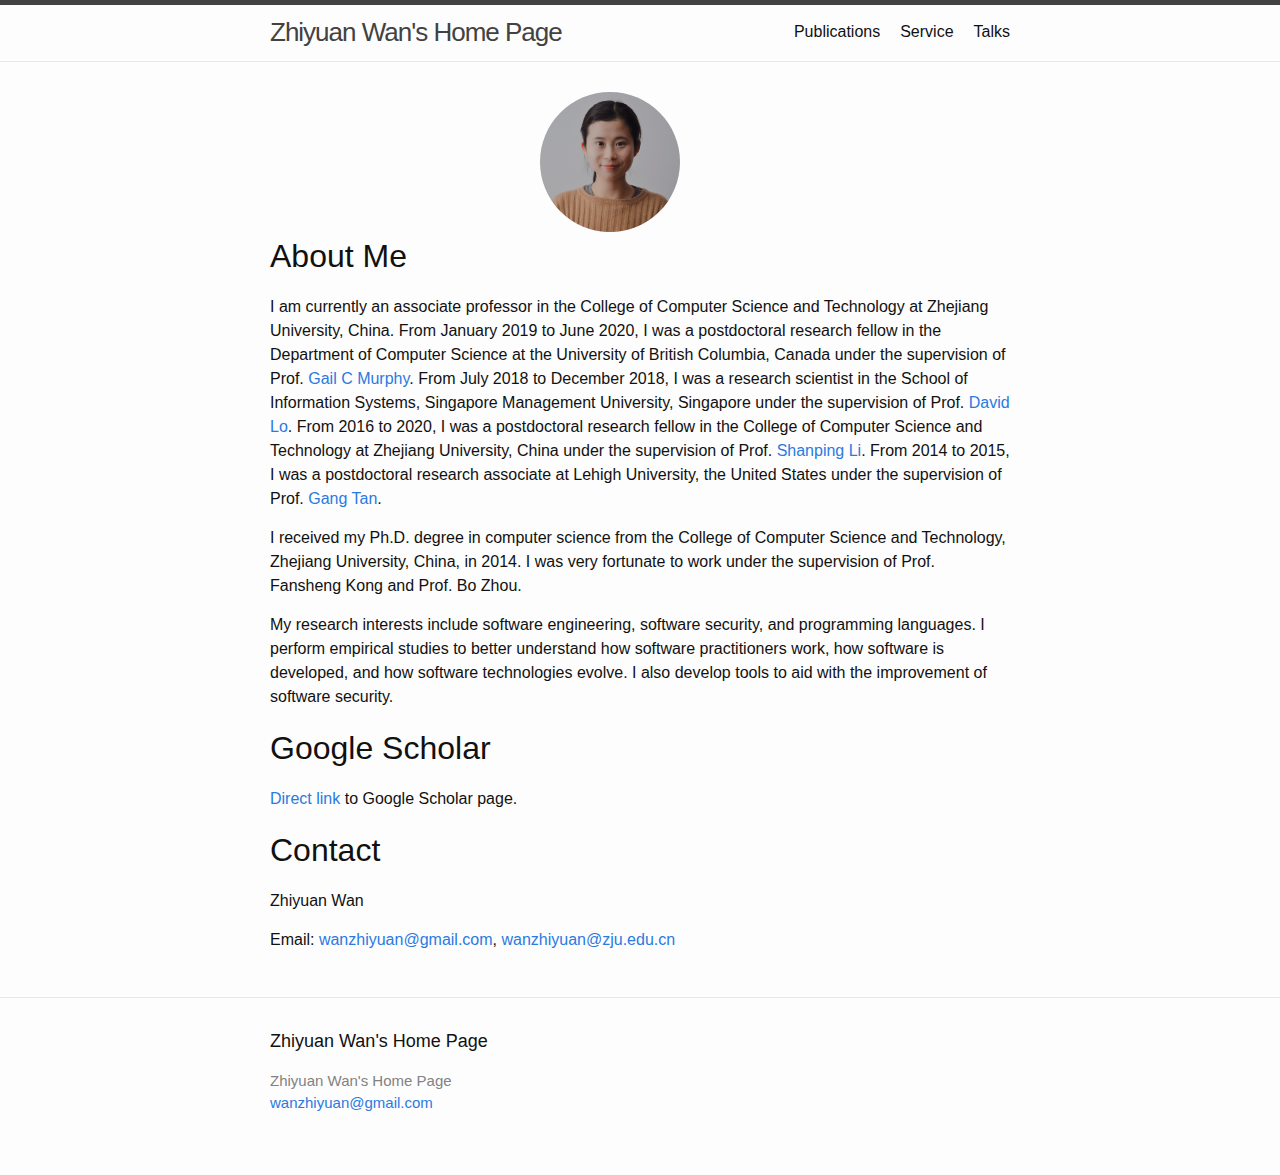
<file: index.html>
<!DOCTYPE html>
<html lang="en"><head>
  <meta charset="utf-8">
  <meta http-equiv="X-UA-Compatible" content="IE=edge">
  <meta name="viewport" content="width=device-width, initial-scale=1"><!-- Begin Jekyll SEO tag v2.6.1 -->
<title>Zhiyuan Wan’s Home Page</title>
<meta name="generator" content="Jekyll v3.8.7" />
<meta property="og:title" content="Zhiyuan Wan’s Home Page" />
<meta property="og:locale" content="en_US" />
<link rel="canonical" href="http://localhost:4000/" />
<meta property="og:url" content="http://localhost:4000/" />
<meta property="og:site_name" content="Zhiyuan Wan’s Home Page" />
<script type="application/ld+json">
{"@type":"WebSite","headline":"Zhiyuan Wan’s Home Page","url":"http://localhost:4000/","name":"Zhiyuan Wan’s Home Page","@context":"https://schema.org"}</script>
<!-- End Jekyll SEO tag -->
<link rel="stylesheet" href="/assets/main.css"><link type="application/atom+xml" rel="alternate" href="http://localhost:4000/feed.xml" title="Zhiyuan Wan's Home Page" /></head>
<body><header class="site-header" role="banner">

  <div class="wrapper"><a class="site-title" rel="author" href="/">Zhiyuan Wan&#39;s Home Page</a><nav class="site-nav">
        <input type="checkbox" id="nav-trigger" class="nav-trigger" />
        <label for="nav-trigger">
          <span class="menu-icon">
            <svg viewBox="0 0 18 15" width="18px" height="15px">
              <path d="M18,1.484c0,0.82-0.665,1.484-1.484,1.484H1.484C0.665,2.969,0,2.304,0,1.484l0,0C0,0.665,0.665,0,1.484,0 h15.032C17.335,0,18,0.665,18,1.484L18,1.484z M18,7.516C18,8.335,17.335,9,16.516,9H1.484C0.665,9,0,8.335,0,7.516l0,0 c0-0.82,0.665-1.484,1.484-1.484h15.032C17.335,6.031,18,6.696,18,7.516L18,7.516z M18,13.516C18,14.335,17.335,15,16.516,15H1.484 C0.665,15,0,14.335,0,13.516l0,0c0-0.82,0.665-1.483,1.484-1.483h15.032C17.335,12.031,18,12.695,18,13.516L18,13.516z"/>
            </svg>
          </span>
        </label>

        <div class="trigger"><a class="page-link" href="/publications/">Publications</a><a class="page-link" href="/service/">Service</a><a class="page-link" href="/talks/">Talks</a></div>
      </nav></div>
</header>
<main class="page-content" aria-label="Content">
      <div class="wrapper">
        <!-- Global site tag (gtag.js) - Google Analytics -->
<script async src="https://www.googletagmanager.com/gtag/js?id=UA-50431279-3"></script>
<script>
  window.dataLayer = window.dataLayer || [];
  function gtag(){dataLayer.push(arguments);}
  gtag('js', new Date());

  gtag('config', 'UA-50431279-3');
</script>

<div class="home"><div class="col-sm-2" style="width: 200px; margin-left: auto; margin-right: auto;">
<img src="assets/images/zhiyuan.jpg" alt="zhiyuan_img" width="100" class="profile" />
</div>
<h1 id="about-me">About Me</h1>
<p>I am currently an associate professor in the College of Computer Science and Technology at Zhejiang University, China. From January 2019 to June 2020, I was a postdoctoral research fellow in the Department of Computer Science at the University of British Columbia, Canada under the supervision of Prof. <a href="https://blogs.ubc.ca/gailcmurphy/">Gail C Murphy</a>.  From July 2018 to December 2018, I was a research scientist in the School of Information Systems, Singapore Management University, Singapore under the supervision of Prof. <a href="http://www.mysmu.edu/faculty/davidlo/">David Lo</a>. From 2016 to 2020, I was a  postdoctoral research fellow in the College of Computer Science and Technology at Zhejiang University, China under the supervision of Prof. <a href="https://person.zju.edu.cn/en/0087125">Shanping Li</a>. From 2014 to 2015, I was a postdoctoral research associate at Lehigh University, the United States under the supervision of Prof. <a href="http://www.cse.psu.edu/~gxt29/">Gang Tan</a>.</p>

<p>I received my Ph.D. degree in computer science from the College of Computer Science and Technology, Zhejiang University, China, in 2014. I was very fortunate to work under the supervision of Prof. Fansheng Kong and Prof. Bo Zhou.</p>

<p>My research interests include software engineering, software security, and programming languages. I perform empirical studies to better understand how software practitioners work, how software is developed, and how software technologies evolve. I also develop tools to aid with the improvement of software security.</p>

<h1 id="google-scholar">Google Scholar</h1>
<p><a href="https://scholar.google.com/citations?user=e-HfEUYAAAAJ&amp;hl=en">Direct link</a> to Google Scholar page.</p>

<h1 id="contact">Contact</h1>
<p>Zhiyuan Wan</p>

<p>Email: <a href="mailto:wanzhiyuan@gmail.com">wanzhiyuan@gmail.com</a>, <a href="mailto:wanzhiyuan@zju.edu.cn">wanzhiyuan@zju.edu.cn</a></p>


</div>

      </div>
    </main><footer class="site-footer h-card">
  <data class="u-url" href="/"></data>

  <div class="wrapper">

    <h2 class="footer-heading">Zhiyuan Wan&#39;s Home Page</h2>

    <div class="footer-col-wrapper">
      <div class="footer-col footer-col-1">
        <ul class="contact-list">
          <li class="p-name">Zhiyuan Wan&#39;s Home Page</li><li><a class="u-email" href="mailto:wanzhiyuan@gmail.com">wanzhiyuan@gmail.com</a></li></ul>
      </div>

      <div class="footer-col footer-col-2"><ul class="social-media-list"></ul>
</div>

      <div class="footer-col footer-col-3">
        <p></p>
      </div>
    </div>

  </div>

</footer>
</body>

</html>
</file>
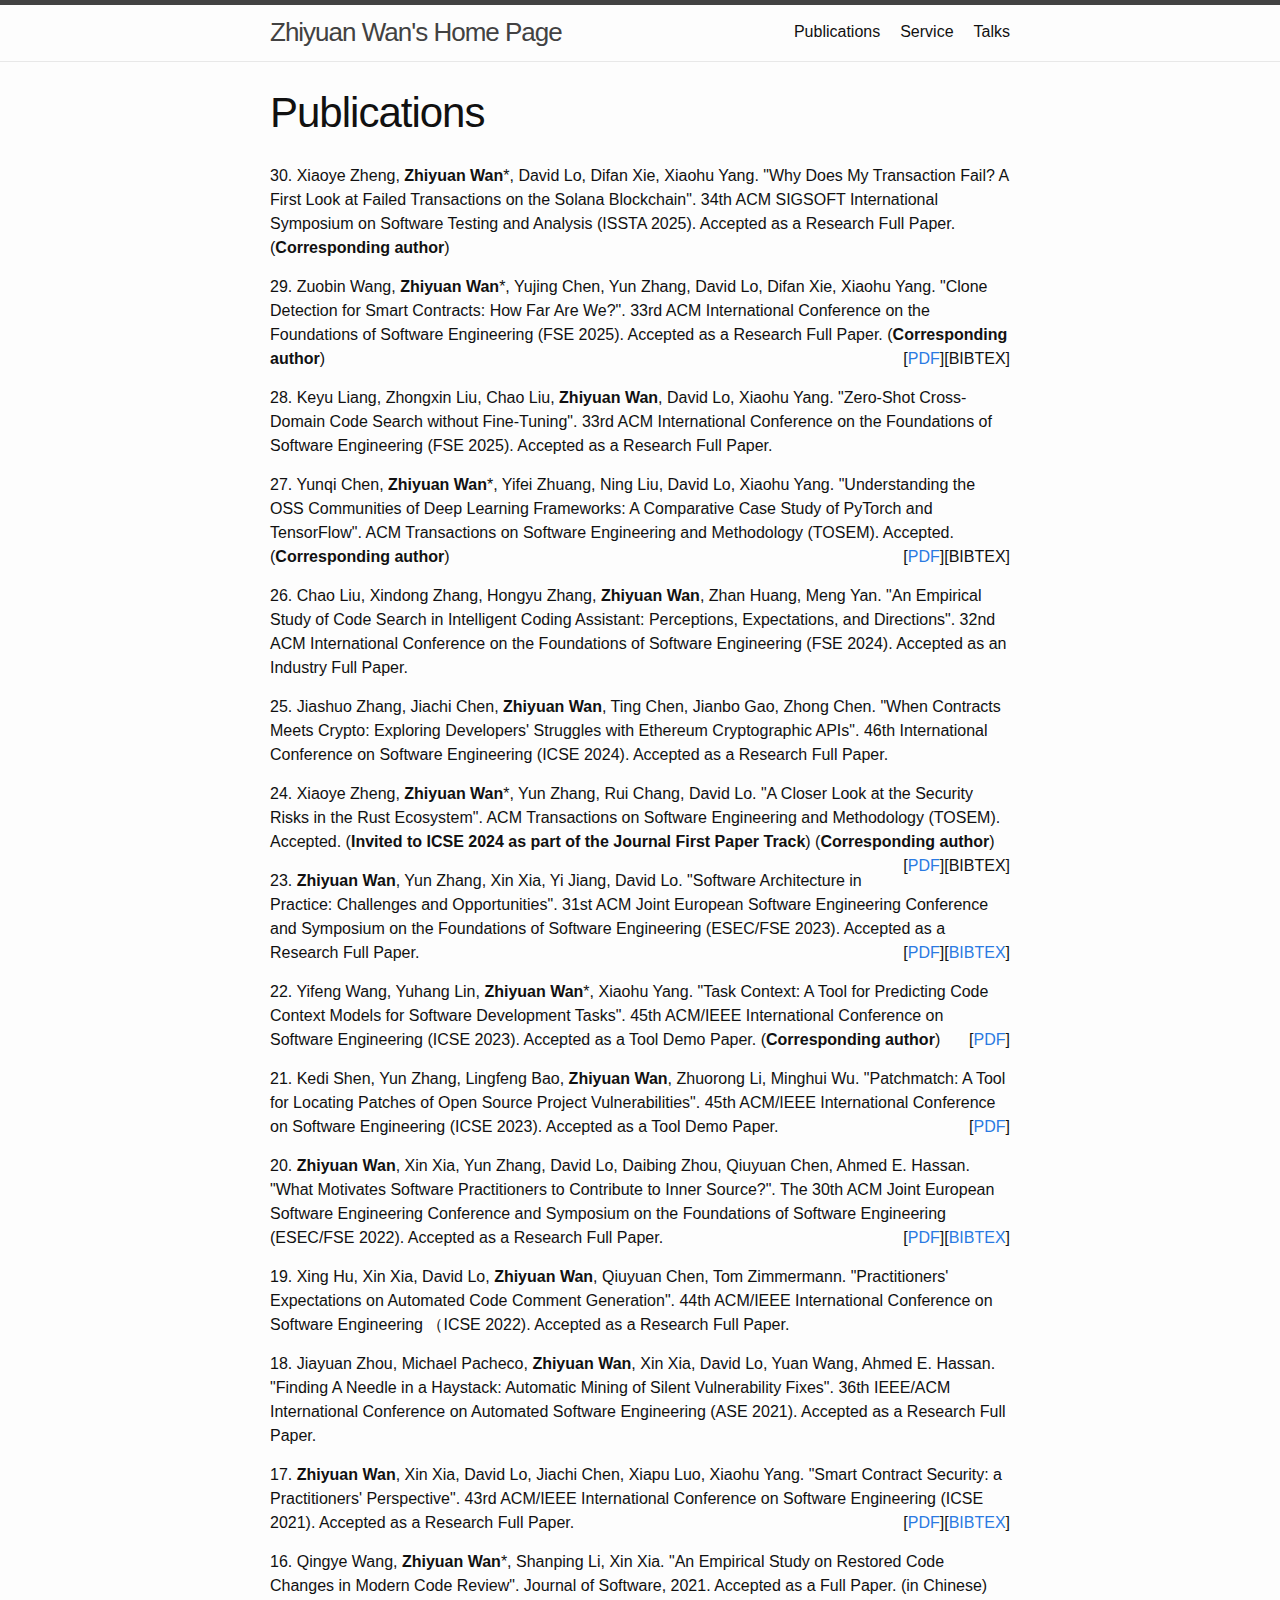
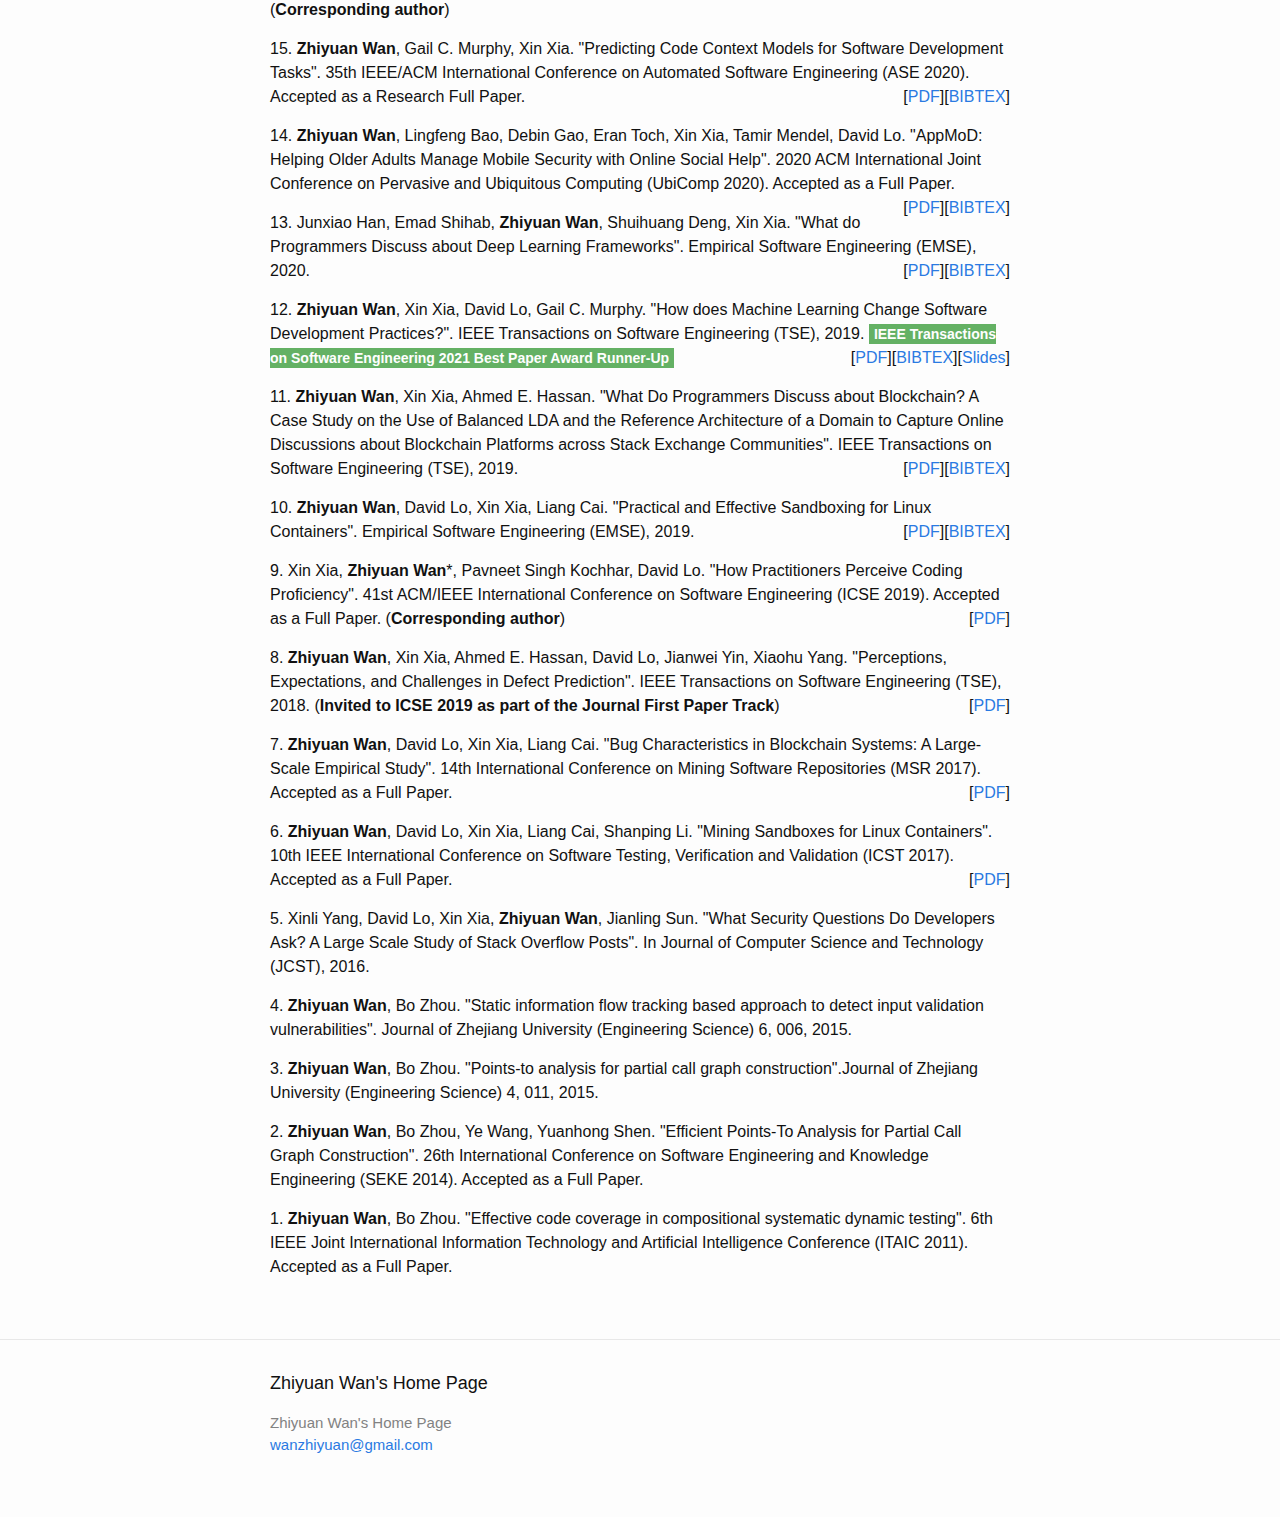
<file: publications/index.html>
<!DOCTYPE html>
<html lang="en"><head>
  <meta charset="utf-8">
  <meta http-equiv="X-UA-Compatible" content="IE=edge">
  <meta name="viewport" content="width=device-width, initial-scale=1"><!-- Begin Jekyll SEO tag v2.6.1 -->
<title>Publications | Zhiyuan Wan’s Home Page</title>
<meta name="generator" content="Jekyll v3.8.7" />
<meta property="og:title" content="Publications" />
<meta property="og:locale" content="en_US" />
<link rel="canonical" href="http://localhost:4000/publications/" />
<meta property="og:url" content="http://localhost:4000/publications/" />
<meta property="og:site_name" content="Zhiyuan Wan’s Home Page" />
<script type="application/ld+json">
{"@type":"WebPage","headline":"Publications","url":"http://localhost:4000/publications/","@context":"https://schema.org"}</script>
<!-- End Jekyll SEO tag -->
<link rel="stylesheet" href="/assets/main.css"><link type="application/atom+xml" rel="alternate" href="http://localhost:4000/feed.xml" title="Zhiyuan Wan's Home Page" /></head>
<body><header class="site-header" role="banner">

  <div class="wrapper"><a class="site-title" rel="author" href="/">Zhiyuan Wan&#39;s Home Page</a><nav class="site-nav">
        <input type="checkbox" id="nav-trigger" class="nav-trigger" />
        <label for="nav-trigger">
          <span class="menu-icon">
            <svg viewBox="0 0 18 15" width="18px" height="15px">
              <path d="M18,1.484c0,0.82-0.665,1.484-1.484,1.484H1.484C0.665,2.969,0,2.304,0,1.484l0,0C0,0.665,0.665,0,1.484,0 h15.032C17.335,0,18,0.665,18,1.484L18,1.484z M18,7.516C18,8.335,17.335,9,16.516,9H1.484C0.665,9,0,8.335,0,7.516l0,0 c0-0.82,0.665-1.484,1.484-1.484h15.032C17.335,6.031,18,6.696,18,7.516L18,7.516z M18,13.516C18,14.335,17.335,15,16.516,15H1.484 C0.665,15,0,14.335,0,13.516l0,0c0-0.82,0.665-1.483,1.484-1.483h15.032C17.335,12.031,18,12.695,18,13.516L18,13.516z"/>
            </svg>
          </span>
        </label>

        <div class="trigger"><a class="page-link" href="/publications/">Publications</a><a class="page-link" href="/service/">Service</a><a class="page-link" href="/talks/">Talks</a></div>
      </nav></div>
</header>
<main class="page-content" aria-label="Content">
      <div class="wrapper">
        <article class="post">

  <header class="post-header">
    <h1 class="post-title">Publications</h1>
  </header>

  <div class="post-content">
    <p>
30. Xiaoye Zheng, <b>Zhiyuan Wan</b>*, David Lo, Difan Xie, Xiaohu Yang. "Why Does My Transaction Fail? A First Look at Failed Transactions on the Solana Blockchain". 34th ACM SIGSOFT International Symposium on Software Testing and Analysis (ISSTA 2025). Accepted as a Research Full Paper. (<b>Corresponding author</b>)
</p>
<p>
29. Zuobin Wang, <b>Zhiyuan Wan</b>*, Yujing Chen, Yun Zhang, David Lo, Difan Xie, Xiaohu Yang. "Clone Detection for Smart Contracts: How Far Are We?". 33rd ACM International Conference on the Foundations of Software Engineering (FSE 2025). Accepted as a Research Full Paper. (<b>Corresponding author</b>)<span class="pull-right"> [<a href="/assets/publications/wang_fse_25_clone.pdf">PDF</a>][BIBTEX]</span>
</p>
<p>
28. Keyu Liang, Zhongxin Liu, Chao Liu, <b>Zhiyuan Wan</b>, David Lo, Xiaohu Yang. "Zero-Shot Cross-Domain Code Search without Fine-Tuning". 33rd ACM International Conference on the Foundations of Software Engineering (FSE 2025). Accepted as a Research Full Paper.
</p>
<p>
27. Yunqi Chen, <b>Zhiyuan Wan</b>*, Yifei Zhuang, Ning Liu, David Lo, Xiaohu Yang. "Understanding the OSS Communities of Deep Learning Frameworks: A Comparative Case Study of PyTorch and TensorFlow". ACM Transactions on Software Engineering and Methodology (TOSEM). Accepted. (<b>Corresponding author</b>)<span class="pull-right"> [<a href="/assets/publications/tosem_25_dl_oss.pdf">PDF</a>][BIBTEX]</span>
</p>
<p>
26. Chao Liu, Xindong Zhang, Hongyu Zhang, <b>Zhiyuan Wan</b>, Zhan Huang, Meng Yan. "An Empirical Study of Code Search in Intelligent Coding Assistant: Perceptions, Expectations, and Directions". 32nd ACM International Conference on the Foundations of Software Engineering (FSE 2024). Accepted as an Industry Full Paper.
</p>
<p>
25. Jiashuo Zhang, Jiachi Chen, <b>Zhiyuan Wan</b>, Ting Chen, Jianbo Gao, Zhong Chen. "When Contracts Meets Crypto: Exploring Developers' Struggles with Ethereum Cryptographic APIs". 46th International Conference on Software Engineering (ICSE 2024). Accepted as a Research Full Paper.
</p>
<p>
24. Xiaoye Zheng, <b>Zhiyuan Wan</b>*, Yun Zhang, Rui Chang, David Lo. "A Closer Look at the Security Risks in the Rust Ecosystem". ACM Transactions on Software Engineering and Methodology (TOSEM). Accepted.  (<b>Invited to ICSE 2024 as part of the Journal First Paper Track</b>)  (<b>Corresponding author</b>)<span class="pull-right"> [<a href="/assets/publications/zheng_tosem_23_rust.pdf">PDF</a>][BIBTEX]</span>
</p>
<p>
23. <b>Zhiyuan Wan</b>, Yun Zhang, Xin Xia, Yi Jiang, David Lo. "Software Architecture in Practice: Challenges and Opportunities". 31st ACM Joint European Software Engineering Conference and Symposium on the Foundations of Software Engineering (ESEC/FSE 2023). Accepted as a Research Full Paper. <span class="pull-right"> [<a href="/assets/publications/wan_fse_23_architecture.pdf">PDF</a>][<a href="/assets/publications/wan_fse_23_architecture.bib">BIBTEX</a>]</span>
</p>
<p>
22. Yifeng Wang, Yuhang Lin, <b>Zhiyuan Wan</b>*, Xiaohu Yang. "Task Context: A Tool for Predicting Code Context Models for Software Development Tasks". 45th ACM/IEEE International Conference on Software Engineering (ICSE 2023). Accepted as a Tool Demo Paper. 
(<b>Corresponding author</b>)
<span class="pull-right"> [<a href="/assets/publications/icse_tool_23_task_context.pdf">PDF</a>]</span>
</p>
<p>    
21. Kedi Shen, Yun Zhang, Lingfeng Bao, <b>Zhiyuan Wan</b>, Zhuorong Li, Minghui Wu. "Patchmatch: A Tool for Locating Patches of Open Source Project Vulnerabilities". 45th ACM/IEEE International Conference on Software Engineering (ICSE 2023). Accepted as a Tool Demo Paper.
<span class="pull-right"> [<a href="/assets/publications/icse_tool_23_patchmatch.pdf">PDF</a>]</span>
</p>
<p>    
20. <b>Zhiyuan Wan</b>, Xin Xia, Yun Zhang, David Lo, Daibing Zhou, Qiuyuan Chen, Ahmed E. Hassan. "What Motivates Software Practitioners to Contribute to Inner Source?". The 30th ACM Joint European Software Engineering Conference and Symposium on the Foundations of Software Engineering (ESEC/FSE 2022). Accepted as a Research Full Paper. <span class="pull-right"> [<a href="/assets/publications/wan_fse_22_inner_source.pdf">PDF</a>][<a href="/assets/publications/wan_fse_22_inner_source.bib">BIBTEX</a>]</span>
</p>
<p>
19. Xing Hu, Xin Xia, David Lo, <b>Zhiyuan Wan</b>, Qiuyuan Chen, Tom Zimmermann. "Practitioners' Expectations on Automated Code Comment Generation". 44th ACM/IEEE International Conference on Software Engineering （ICSE 2022). Accepted as a Research Full Paper. 
</p>
<p>
18. Jiayuan Zhou, Michael Pacheco, <b>Zhiyuan Wan</b>, Xin Xia, David Lo, Yuan Wang, Ahmed E. Hassan. "Finding A Needle in a Haystack: Automatic Mining of Silent Vulnerability Fixes". 36th IEEE/ACM International Conference on Automated Software Engineering (ASE 2021). Accepted as a Research Full Paper.
</p>
<p>
17. <b>Zhiyuan Wan</b>, Xin Xia, David Lo, Jiachi Chen, Xiapu Luo, Xiaohu Yang. "Smart Contract Security: a Practitioners' Perspective". 43rd ACM/IEEE International Conference on Software Engineering (ICSE 2021). Accepted as a Research Full Paper. 
<span class="pull-right"> [<a href="/assets/publications/wan_icse_21_smart_contract_security.pdf">PDF</a>][<a href="/assets/publications/wan_icse_21_smart_contract_security.bib">BIBTEX</a>]</span>
</p>
<p>
16. Qingye Wang, <b>Zhiyuan Wan</b>*, Shanping Li, Xin Xia. "An Empirical Study on Restored Code Changes in Modern Code Review". Journal of Software, 2021. Accepted as a Full Paper. (in Chinese) (<b>Corresponding author</b>)
</p>
<p>
15. <b>Zhiyuan Wan</b>, Gail C. Murphy, Xin Xia. "Predicting Code Context Models for Software Development Tasks". 35th IEEE/ACM International Conference on Automated Software Engineering (ASE 2020). Accepted as a Research Full Paper.
<span class="pull-right"> [<a href="/assets/publications/wan_ase_20_context.pdf">PDF</a>][<a href="/assets/publications/wan_ase_20_context.bib">BIBTEX</a>]</span>
</p>
<p>
14. <b>Zhiyuan Wan</b>, Lingfeng Bao, Debin Gao, Eran Toch, Xin Xia, Tamir Mendel, David Lo. "AppMoD: Helping Older Adults Manage Mobile Security with Online Social Help". 2020 ACM International Joint Conference on Pervasive and Ubiquitous Computing (UbiComp 2020). Accepted as a Full Paper.
<span class="pull-right"> [<a href="/assets/publications/wan_ubicomp_20_appmod.pdf">PDF</a>][<a href="/assets/publications/wan_ubicomp_20_appmod.bib">BIBTEX</a>]</span>
</p>
<p>
13. Junxiao Han, Emad Shihab, <b>Zhiyuan Wan</b>, Shuihuang Deng, Xin Xia. "What do Programmers Discuss about Deep Learning Frameworks". Empirical Software Engineering (EMSE), 2020.
<span class="pull-right"> [<a href="/assets/publications/han_emse_20_dl_discussion.pdf">PDF</a>][<a href="/assets/publications/han_emse_20_dl_discussion.bib">BIBTEX</a>]</span>  
</p>
<p>
12. <b>Zhiyuan Wan</b>, Xin Xia, David Lo, Gail C. Murphy. "How does Machine Learning Change Software Development Practices?". IEEE Transactions on Software Engineering (TSE), 2019. 
<span class="award">IEEE Transactions on Software Engineering 2021 Best Paper Award Runner-Up</span>
<span class="pull-right"> [<a href="/assets/publications/wan_tse_19_ml_survey.pdf">PDF</a>][<a href="/assets/publications/wan_tse_19_ml_survey.bib">BIBTEX</a>][<a href="/assets/publications/slides_wan_tse_19_ml_survey.pdf">Slides</a>]</span>
</p>

<p>
11. <b>Zhiyuan Wan</b>, Xin Xia, Ahmed E. Hassan. "What Do Programmers Discuss about Blockchain? A Case Study on the Use of Balanced LDA and the Reference Architecture of a Domain to Capture Online Discussions about Blockchain Platforms across Stack Exchange Communities". IEEE Transactions on Software Engineering (TSE), 2019. 
<span class="pull-right"> [<a href="/assets/publications/wan_tse_2_blockchain_so.pdf">PDF</a>][<a href="/assets/publications/wan_tse_2_blockchain_so.bib">BIBTEX</a>]</span>
</p>

<p>
10. <b>Zhiyuan Wan</b>, David Lo, Xin Xia, Liang Cai. "Practical and Effective Sandboxing for Linux Containers". Empirical Software Engineering (EMSE), 2019. 
<span class="pull-right">[<a href="/assets/publications/wan_emse_1_sandbox_mining.pdf">PDF</a>][<a href="/assets/publications/wan_emse_1_sandbox_mining.bib">BIBTEX</a>]</span>
</p>

<p>
9. Xin Xia, <b>Zhiyuan Wan</b>*, Pavneet Singh Kochhar, David Lo. "How Practitioners Perceive Coding Proficiency". 41st ACM/IEEE International Conference on Software Engineering (ICSE 2019). Accepted as a Full Paper. 
(<b>Corresponding author</b>)
<span class="pull-right">[<a href="/assets/publications/wan_icse_1_coding_proficiency.pdf">PDF</a>] </span>
</p>

<p>
8. <b>Zhiyuan Wan</b>, Xin Xia, Ahmed E. Hassan, David Lo, Jianwei Yin, Xiaohu Yang. "Perceptions, Expectations, and Challenges in Defect Prediction". IEEE Transactions on Software Engineering (TSE), 2018.  (<b>Invited to ICSE 2019 as part of the Journal First Paper Track</b>) 
<span class="pull-right">[<a href="/assets/publications/wan_tse_1_defect_prediction.pdf">PDF</a>]</span>
</p>

<p>
7. <b>Zhiyuan Wan</b>, David Lo, Xin Xia, Liang Cai. "Bug Characteristics in Blockchain Systems: A Large-Scale Empirical Study". 14th International Conference on Mining Software Repositories (MSR 2017). Accepted as a Full Paper. 
<span class="pull-right">[<a href="https://github.com/shengying/archive/raw/master/msr17_wan_blockchain_bug.pdf">PDF</a>]</span>
</p>

<p>
6. <b>Zhiyuan Wan</b>, David Lo, Xin Xia, Liang Cai, Shanping Li. "Mining Sandboxes for Linux Containers". 10th IEEE International Conference on Software Testing, Verification and Validation (ICST 2017). Accepted as a Full Paper. 
<span class="pull-right">[<a href="https://github.com/shengying/archive/raw/master/icst17_wan_mining_linux_container_sandboxes.pdf">PDF</a>]</span>
</p>

<p>
5. Xinli Yang, David Lo, Xin Xia, <b>Zhiyuan Wan</b>, Jianling Sun. "What Security Questions Do Developers Ask? A Large Scale Study of Stack Overflow Posts".  In Journal of Computer Science and Technology (JCST), 2016.
</p>

<p>
4. <b>Zhiyuan Wan</b>, Bo Zhou. "Static information flow tracking based approach to detect input validation vulnerabilities". Journal of Zhejiang University (Engineering Science) 6, 006, 2015.
</p>

<p>
3. <b>Zhiyuan Wan</b>, Bo Zhou. "Points-to analysis for partial call graph construction".Journal of Zhejiang University (Engineering Science) 4, 011, 2015.
</p>

<p>
2. <b>Zhiyuan Wan</b>, Bo Zhou, Ye Wang, Yuanhong Shen. "Efficient Points-To Analysis for Partial Call Graph Construction". 26th International Conference on Software Engineering and Knowledge Engineering (SEKE 2014). Accepted as a Full Paper.
</p>

<p>
1. <b>Zhiyuan Wan</b>, Bo Zhou. "Effective code coverage in compositional systematic dynamic testing". 6th IEEE Joint International Information Technology and Artificial Intelligence Conference (ITAIC 2011). Accepted as a Full Paper.
</p>


  </div>

</article>

      </div>
    </main><footer class="site-footer h-card">
  <data class="u-url" href="/"></data>

  <div class="wrapper">

    <h2 class="footer-heading">Zhiyuan Wan&#39;s Home Page</h2>

    <div class="footer-col-wrapper">
      <div class="footer-col footer-col-1">
        <ul class="contact-list">
          <li class="p-name">Zhiyuan Wan&#39;s Home Page</li><li><a class="u-email" href="mailto:wanzhiyuan@gmail.com">wanzhiyuan@gmail.com</a></li></ul>
      </div>

      <div class="footer-col footer-col-2"><ul class="social-media-list"></ul>
</div>

      <div class="footer-col footer-col-3">
        <p></p>
      </div>
    </div>

  </div>

</footer>
</body>

</html>
</file>
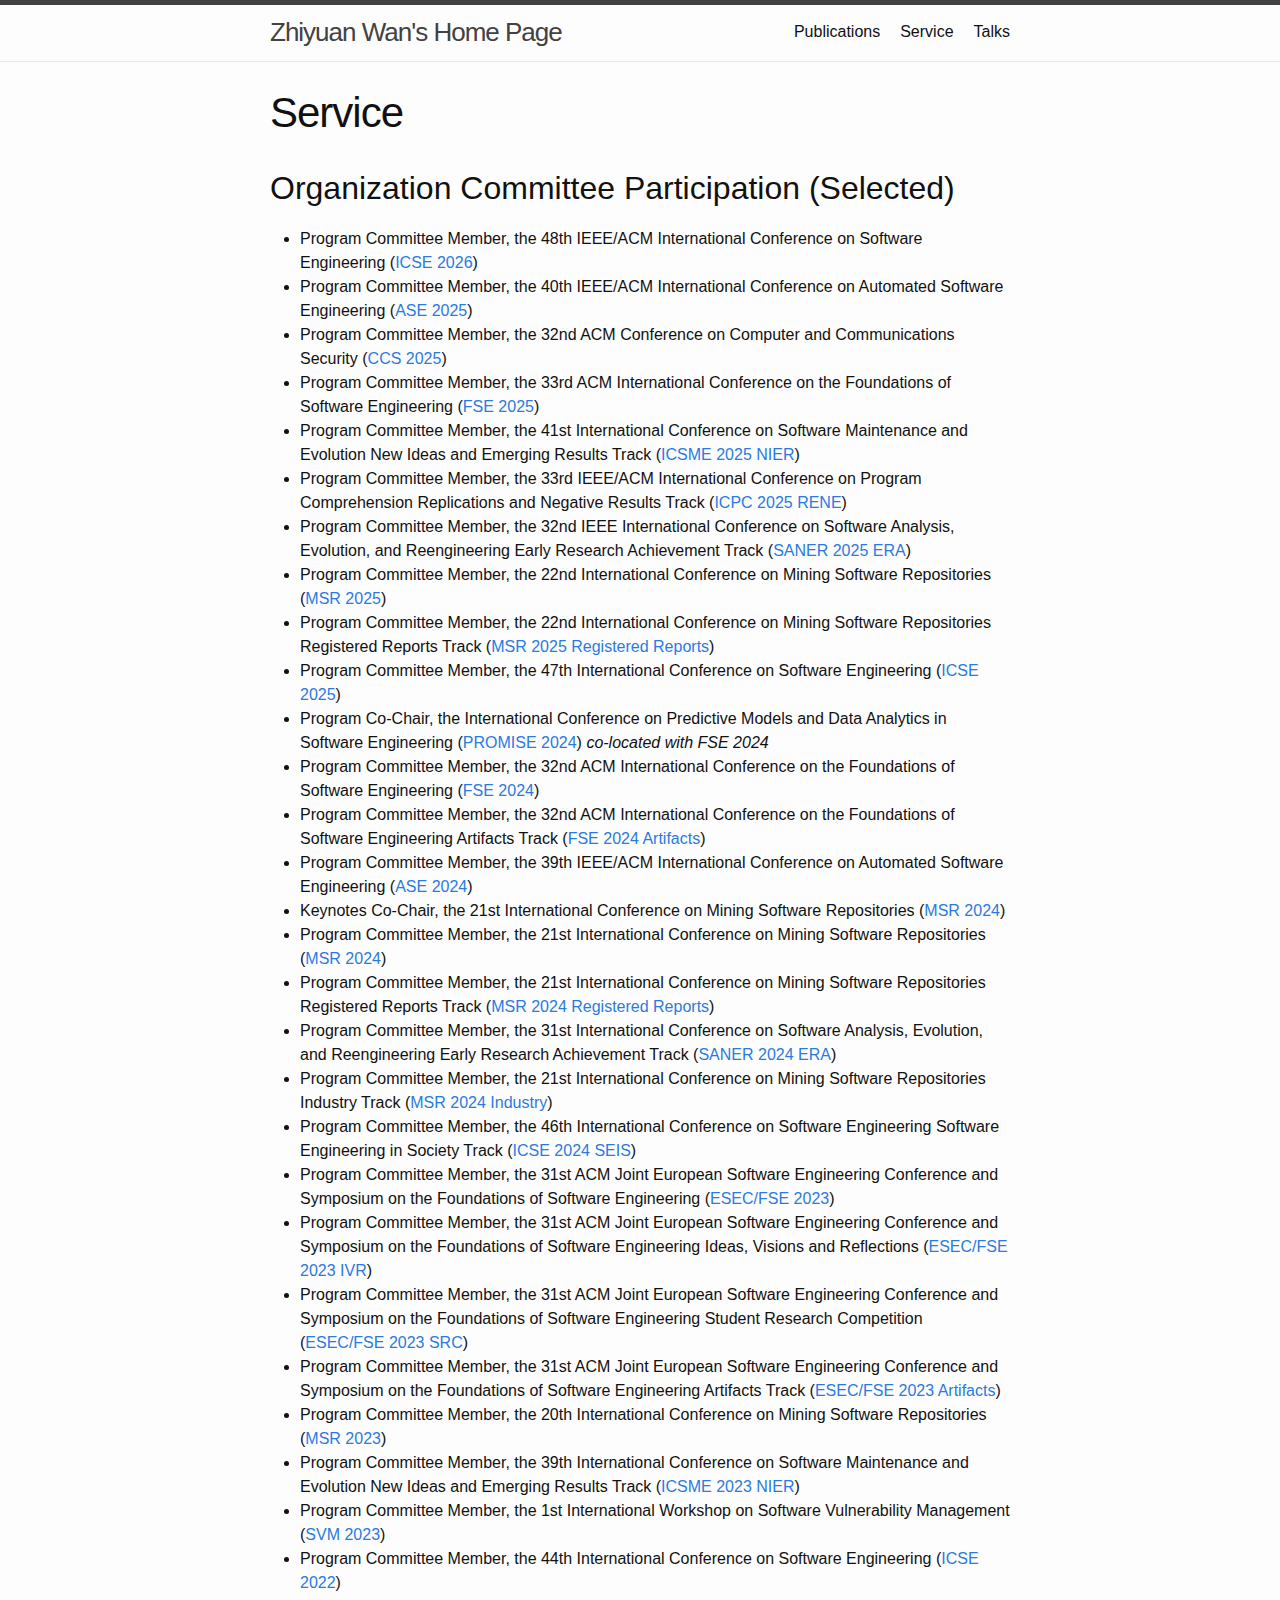
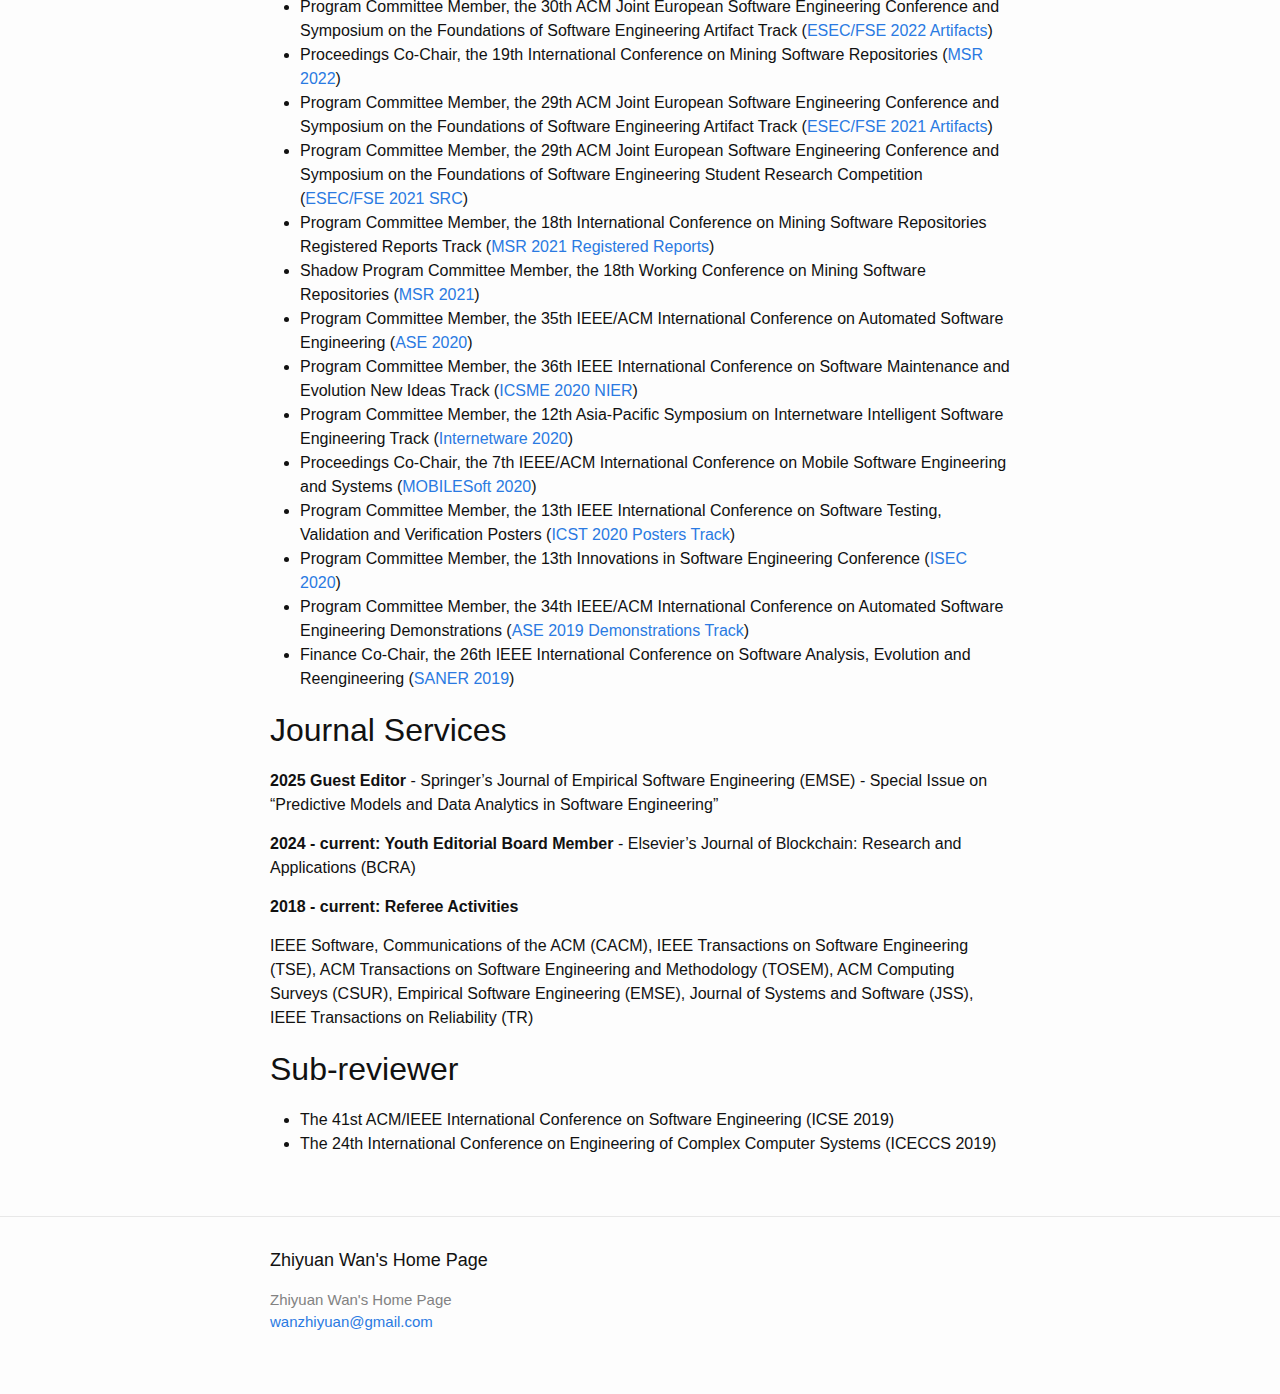
<file: service/index.html>
<!DOCTYPE html>
<html lang="en"><head>
  <meta charset="utf-8">
  <meta http-equiv="X-UA-Compatible" content="IE=edge">
  <meta name="viewport" content="width=device-width, initial-scale=1"><!-- Begin Jekyll SEO tag v2.6.1 -->
<title>Service | Zhiyuan Wan’s Home Page</title>
<meta name="generator" content="Jekyll v3.8.7" />
<meta property="og:title" content="Service" />
<meta property="og:locale" content="en_US" />
<link rel="canonical" href="http://localhost:4000/service/" />
<meta property="og:url" content="http://localhost:4000/service/" />
<meta property="og:site_name" content="Zhiyuan Wan’s Home Page" />
<script type="application/ld+json">
{"@type":"WebPage","headline":"Service","url":"http://localhost:4000/service/","@context":"https://schema.org"}</script>
<!-- End Jekyll SEO tag -->
<link rel="stylesheet" href="/assets/main.css"><link type="application/atom+xml" rel="alternate" href="http://localhost:4000/feed.xml" title="Zhiyuan Wan's Home Page" /></head>
<body><header class="site-header" role="banner">

  <div class="wrapper"><a class="site-title" rel="author" href="/">Zhiyuan Wan&#39;s Home Page</a><nav class="site-nav">
        <input type="checkbox" id="nav-trigger" class="nav-trigger" />
        <label for="nav-trigger">
          <span class="menu-icon">
            <svg viewBox="0 0 18 15" width="18px" height="15px">
              <path d="M18,1.484c0,0.82-0.665,1.484-1.484,1.484H1.484C0.665,2.969,0,2.304,0,1.484l0,0C0,0.665,0.665,0,1.484,0 h15.032C17.335,0,18,0.665,18,1.484L18,1.484z M18,7.516C18,8.335,17.335,9,16.516,9H1.484C0.665,9,0,8.335,0,7.516l0,0 c0-0.82,0.665-1.484,1.484-1.484h15.032C17.335,6.031,18,6.696,18,7.516L18,7.516z M18,13.516C18,14.335,17.335,15,16.516,15H1.484 C0.665,15,0,14.335,0,13.516l0,0c0-0.82,0.665-1.483,1.484-1.483h15.032C17.335,12.031,18,12.695,18,13.516L18,13.516z"/>
            </svg>
          </span>
        </label>

        <div class="trigger"><a class="page-link" href="/publications/">Publications</a><a class="page-link" href="/service/">Service</a><a class="page-link" href="/talks/">Talks</a></div>
      </nav></div>
</header>
<main class="page-content" aria-label="Content">
      <div class="wrapper">
        <article class="post">

  <header class="post-header">
    <h1 class="post-title">Service</h1>
  </header>

  <div class="post-content">
    <h1 id="organization-committee-participation-selected">Organization Committee Participation (Selected)</h1>
<ul>
  <li>Program Committee Member, the 48th IEEE/ACM  International Conference on Software Engineering (<a href="https://conf.researchr.org/home/icse-2026" target="_blank">ICSE 2026</a>)</li>
  <li>Program Committee Member, the 40th IEEE/ACM International Conference on Automated Software Engineering (<a href="https://conf.researchr.org/track/ase-2025/ase-2025-papers" target="_blank">ASE 2025</a>)</li>
  <li>Program Committee Member, the 32nd ACM Conference on Computer and Communications Security (<a href="https://www.sigsac.org/ccs/CCS2025/call-for-papers/" target="_blank">CCS 2025</a>)</li>
  <li>Program Committee Member, the 33rd ACM International Conference on the Foundations of Software Engineering (<a href="https://conf.researchr.org/home/fse-2025" target="_blank">FSE 2025</a>)</li>
  <li>Program Committee Member, the 41st International Conference on Software Maintenance and Evolution New Ideas and Emerging Results Track (<a href="https://conf.researchr.org/track/icsme-2025/icsme-2025-nier" target="_blank">ICSME 2025 NIER</a>)</li>
  <li>Program Committee Member, the 33rd IEEE/ACM International Conference on Program Comprehension Replications and Negative Results Track (<a href="https://conf.researchr.org/track/icpc-2025/icpc-2025-replications-and-negative-results--rene-" target="_blank">ICPC 2025 RENE</a>)</li>
  <li>Program Committee Member, the 32nd IEEE International Conference on Software Analysis, Evolution, and Reengineering Early Research Achievement Track (<a href="https://conf.researchr.org/track/saner-2025/saner-2025-early-research-achievement-era--track" target="_blank">SANER 2025 ERA</a>)</li>
  <li>Program Committee Member, the 22nd International Conference on Mining Software Repositories (<a href="https://2025.msrconf.org/track/msr-2025-technical-papers" target="_blank">MSR 2025</a>)</li>
  <li>Program Committee Member, the 22nd International Conference on Mining Software Repositories Registered Reports Track  (<a href="https://2025.msrconf.org/track/msr-2025-registered-reports" target="_blank">MSR 2025 Registered Reports</a>)</li>
  <li>Program Committee Member, the 47th International Conference on Software Engineering (<a href="https://conf.researchr.org/home/icse-2025" target="_blank">ICSE 2025</a>)</li>
  <li>Program Co-Chair, the International Conference on Predictive Models and Data Analytics in Software Engineering (<a href="https://conf.researchr.org/home/promise-2024" target="_blank">PROMISE 2024</a>) <em>co-located with FSE 2024</em></li>
  <li>Program Committee Member, the 32nd ACM International Conference on the Foundations of Software Engineering (<a href="https://conf.researchr.org/home/fse-2024" target="_blank">FSE 2024</a>)</li>
  <li>Program Committee Member, the 32nd ACM International Conference on the Foundations of Software Engineering Artifacts Track (<a href="https://2024.esec-fse.org/track/fse-2024-artifacts" target="_blank">FSE 2024 Artifacts</a>)</li>
  <li>Program Committee Member, the 39th IEEE/ACM International Conference on Automated Software Engineering (<a href="https://conf.researchr.org/track/ase-2024/ase-2024-research" target="_blank">ASE 2024</a>)</li>
  <li>Keynotes Co-Chair, the 21st International Conference on Mining Software Repositories (<a href="https://2024.msrconf.org/" target="_blank">MSR 2024</a>)</li>
  <li>Program Committee Member, the 21st International Conference on Mining Software Repositories (<a href="https://2024.msrconf.org/" target="_blank">MSR 2024</a>)</li>
  <li>Program Committee Member, the 21st International Conference on Mining Software Repositories Registered Reports Track  (<a href="https://2024.msrconf.org/track/msr-2024-registered-reports" target="_blank">MSR 2024 Registered Reports</a>)</li>
  <li>Program Committee Member, the 31st International Conference on Software Analysis, Evolution, and Reengineering Early Research Achievement Track (<a href="https://conf.researchr.org/track/saner-2024/saner-2024-early-research-achievement--era--track-" target="_blank">SANER 2024 ERA</a>)</li>
  <li>Program Committee Member, the 21st International Conference on Mining Software Repositories Industry Track  (<a href="https://2024.msrconf.org/track/msr-2024-industry-track" target="_blank">MSR 2024 Industry</a>)</li>
  <li>Program Committee Member, the 46th International Conference on Software Engineering Software Engineering in Society Track (<a href="https://conf.researchr.org/track/icse-2024/icse-2024-software-engineering-in-society" target="_blank">ICSE 2024 SEIS</a>)</li>
  <li>Program Committee Member, the 31st ACM Joint European Software Engineering Conference and Symposium on the Foundations of Software Engineering (<a href="https://2023.esec-fse.org" target="_blank">ESEC/FSE 2023</a>)</li>
  <li>Program Committee Member, the 31st ACM Joint European Software Engineering Conference and Symposium on the Foundations of Software Engineering Ideas, Visions and Reflections (<a href="https://2023.esec-fse.org/track/fse-2023-ideas--visions-and-reflections" target="_blank">ESEC/FSE 2023 IVR</a>)</li>
  <li>Program Committee Member, the 31st ACM Joint European Software Engineering Conference and Symposium on the Foundations of Software Engineering Student Research Competition (<a href="https://2023.esec-fse.org/track/fse-2023-student-research-competition" target="_blank">ESEC/FSE 2023 SRC</a>)</li>
  <li>Program Committee Member, the 31st ACM Joint European Software Engineering Conference and Symposium on the Foundations of Software Engineering Artifacts Track (<a href="https://2023.esec-fse.org/track/fse-2023-artifacts" target="_blank">ESEC/FSE 2023 Artifacts</a>)</li>
  <li>Program Committee Member, the 20th International Conference on Mining Software Repositories (<a href="https://conf.researchr.org/track/msr-2023/msr-2023-technical-papers" target="_blank">MSR 2023</a>)</li>
  <li>Program Committee Member, the 39th International Conference on Software Maintenance and Evolution New Ideas and Emerging Results Track (<a href="https://conf.researchr.org/track/icsme-2023/icsme-2023-new-ideas-and-emerging-results-track" target="_blank">ICSME 2023 NIER</a>)</li>
  <li>Program Committee Member, the 1st International Workshop on Software Vulnerability Management (<a href="https://conf.researchr.org/home/icse-2023/svm-2023" target="_blank">SVM 2023</a>)</li>
  <li>Program Committee Member, the 44th International Conference on Software Engineering (<a href="https://conf.researchr.org/home/icse-2022" target="_blank">ICSE 2022</a>)</li>
  <li>Program Committee Member, the 30th ACM Joint European Software Engineering Conference and Symposium on the Foundations of Software Engineering Artifact Track (<a href="https://2022.esec-fse.org/track/fse-2022-artifacts" target="_blank">ESEC/FSE 2022 Artifacts</a>)</li>
  <li>Proceedings Co-Chair, the 19th  International Conference on Mining Software Repositories (<a href="https://conf.researchr.org/home/msr-2022" target="_blank">MSR 2022</a>)</li>
  <li>Program Committee Member, the 29th ACM Joint European Software Engineering Conference and Symposium on the Foundations of Software Engineering Artifact Track (<a href="https://2021.esec-fse.org/track/fse-2021-artifacts" target="_blank">ESEC/FSE 2021 Artifacts</a>)</li>
  <li>Program Committee Member, the 29th ACM Joint European Software Engineering Conference and Symposium on the Foundations of Software Engineering Student Research Competition (<a href="https://2021.esec-fse.org/committee/fse-2021-student-research-competition-program-committee" target="_blank">ESEC/FSE 2021 SRC</a>)</li>
  <li>Program Committee Member, the 18th International Conference on Mining Software Repositories Registered Reports Track  (<a href="https://2021.msrconf.org/track/msr-2021-registered-reports" target="_blank">MSR 2021 Registered Reports</a>)</li>
  <li>Shadow Program Committee Member, the 18th Working Conference on Mining Software Repositories (<a href="https://2021.msrconf.org/" target="_blank">MSR 2021</a>)</li>
  <li>Program Committee Member, the 35th IEEE/ACM International Conference on Automated Software Engineering (<a href="https://conf.researchr.org/home/ase-2020" target="_blank">ASE 2020</a>)</li>
  <li>Program Committee Member, the 36th IEEE International Conference on Software Maintenance and Evolution New Ideas Track (<a href="https://icsme2020.github.io/" target="_blank">ICSME 2020 NIER</a>)</li>
  <li>Program Committee Member,  the 12th Asia-Pacific Symposium on Internetware Intelligent Software Engineering Track (<a href="https://internetware2020.github.io/" target="_blank">Internetware 2020</a>)</li>
  <li>Proceedings Co-Chair, the 7th IEEE/ACM International Conference on Mobile Software Engineering and Systems (<a href="https://conf.researchr.org/home/icse-2020/mobilesoft-2020" target="_blank">MOBILESoft 2020</a>)</li>
  <li>Program Committee Member, the 13th IEEE International Conference on Software Testing, Validation and Verification Posters (<a href="https://icst2020.info/" target="_blank">ICST 2020 Posters Track</a>)</li>
  <li>Program Committee Member, the 13th Innovations in Software Engineering Conference (<a href="https://isoft.acm.org/isec2020/" target="_blank">ISEC 2020</a>)</li>
  <li>Program Committee Member, the 34th IEEE/ACM International Conference on Automated Software Engineering Demonstrations (<a href="https://2019.ase-conferences.org/" target="_blank">ASE 2019 Demonstrations  Track</a>)</li>
  <li>Finance Co-Chair, the 26th IEEE International Conference on Software Analysis, Evolution and Reengineering (<a href="https://saner2019.github.io" target="_blank">SANER 2019</a>)</li>
</ul>

<h1 id="journal-services">Journal Services</h1>

<p><strong>2025</strong> <strong>Guest Editor</strong> - Springer’s Journal of Empirical Software Engineering (EMSE) - Special Issue on “Predictive Models and Data Analytics in Software Engineering”</p>

<p><strong>2024 - current: Youth Editorial Board Member</strong> - Elsevier’s Journal of Blockchain: Research and Applications (BCRA)</p>

<p><strong>2018 - current:</strong> <strong>Referee Activities</strong></p>

<p>IEEE Software, Communications of the ACM (CACM), IEEE Transactions on Software Engineering (TSE), ACM Transactions on Software Engineering and Methodology (TOSEM), ACM Computing Surveys (CSUR),  Empirical Software Engineering (EMSE), Journal of Systems and Software (JSS), IEEE Transactions on Reliability (TR)</p>

<h1 id="sub-reviewer">Sub-reviewer</h1>

<ul>
  <li>The 41st ACM/IEEE International Conference on Software Engineering (ICSE 2019)</li>
  <li>The 24th International Conference on Engineering of Complex Computer Systems (ICECCS 2019)</li>
</ul>

  </div>

</article>

      </div>
    </main><footer class="site-footer h-card">
  <data class="u-url" href="/"></data>

  <div class="wrapper">

    <h2 class="footer-heading">Zhiyuan Wan&#39;s Home Page</h2>

    <div class="footer-col-wrapper">
      <div class="footer-col footer-col-1">
        <ul class="contact-list">
          <li class="p-name">Zhiyuan Wan&#39;s Home Page</li><li><a class="u-email" href="mailto:wanzhiyuan@gmail.com">wanzhiyuan@gmail.com</a></li></ul>
      </div>

      <div class="footer-col footer-col-2"><ul class="social-media-list"></ul>
</div>

      <div class="footer-col footer-col-3">
        <p></p>
      </div>
    </div>

  </div>

</footer>
</body>

</html>
</file>
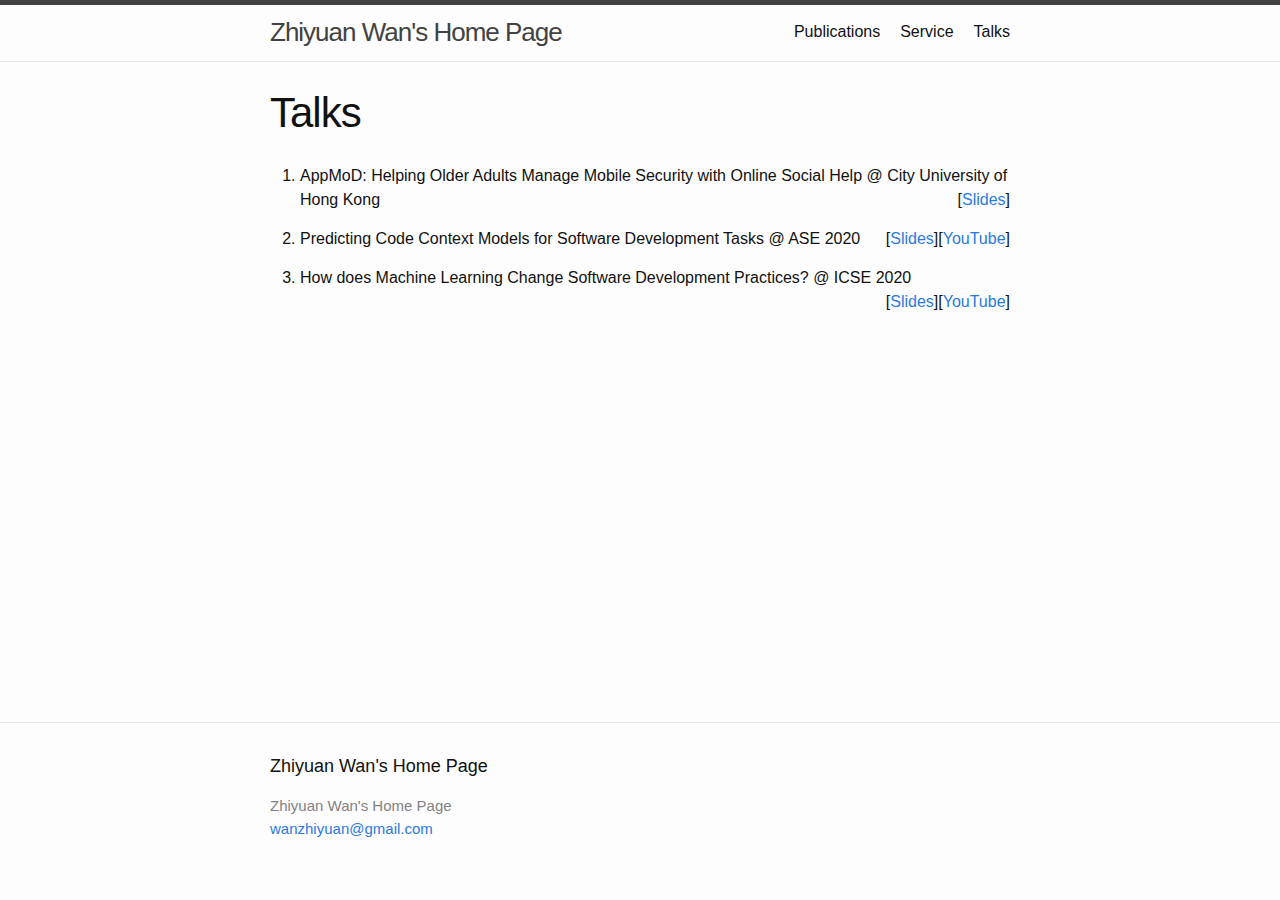
<file: talks/index.html>
<!DOCTYPE html>
<html lang="en"><head>
  <meta charset="utf-8">
  <meta http-equiv="X-UA-Compatible" content="IE=edge">
  <meta name="viewport" content="width=device-width, initial-scale=1"><!-- Begin Jekyll SEO tag v2.6.1 -->
<title>Talks | Zhiyuan Wan’s Home Page</title>
<meta name="generator" content="Jekyll v3.8.7" />
<meta property="og:title" content="Talks" />
<meta property="og:locale" content="en_US" />
<link rel="canonical" href="http://localhost:4000/talks/" />
<meta property="og:url" content="http://localhost:4000/talks/" />
<meta property="og:site_name" content="Zhiyuan Wan’s Home Page" />
<script type="application/ld+json">
{"@type":"WebPage","headline":"Talks","url":"http://localhost:4000/talks/","@context":"https://schema.org"}</script>
<!-- End Jekyll SEO tag -->
<link rel="stylesheet" href="/assets/main.css"><link type="application/atom+xml" rel="alternate" href="http://localhost:4000/feed.xml" title="Zhiyuan Wan's Home Page" /></head>
<body><header class="site-header" role="banner">

  <div class="wrapper"><a class="site-title" rel="author" href="/">Zhiyuan Wan&#39;s Home Page</a><nav class="site-nav">
        <input type="checkbox" id="nav-trigger" class="nav-trigger" />
        <label for="nav-trigger">
          <span class="menu-icon">
            <svg viewBox="0 0 18 15" width="18px" height="15px">
              <path d="M18,1.484c0,0.82-0.665,1.484-1.484,1.484H1.484C0.665,2.969,0,2.304,0,1.484l0,0C0,0.665,0.665,0,1.484,0 h15.032C17.335,0,18,0.665,18,1.484L18,1.484z M18,7.516C18,8.335,17.335,9,16.516,9H1.484C0.665,9,0,8.335,0,7.516l0,0 c0-0.82,0.665-1.484,1.484-1.484h15.032C17.335,6.031,18,6.696,18,7.516L18,7.516z M18,13.516C18,14.335,17.335,15,16.516,15H1.484 C0.665,15,0,14.335,0,13.516l0,0c0-0.82,0.665-1.483,1.484-1.483h15.032C17.335,12.031,18,12.695,18,13.516L18,13.516z"/>
            </svg>
          </span>
        </label>

        <div class="trigger"><a class="page-link" href="/publications/">Publications</a><a class="page-link" href="/service/">Service</a><a class="page-link" href="/talks/">Talks</a></div>
      </nav></div>
</header>
<main class="page-content" aria-label="Content">
      <div class="wrapper">
        <article class="post">

  <header class="post-header">
    <h1 class="post-title">Talks</h1>
  </header>

  <div class="post-content">
    <ol>
  <li>
    <p>AppMoD: Helping Older Adults Manage Mobile Security with Online Social Help @ City University of Hong Kong <span class="pull-right">[<a href="/assets/publications/slides_appmod_CityU.pdf">Slides</a>]</span></p>
  </li>
  <li>
    <p>Predicting Code Context Models for Software Development Tasks  @ ASE 2020 <span class="pull-right">[<a href="/assets/publications/slides_wan_ase_2020_context.pdf">Slides</a>][<a href="https://www.youtube.com/watch?v=y59R69ceyLM">YouTube</a>]</span></p>
  </li>
  <li>
    <p>How does Machine Learning Change Software Development Practices? @ ICSE 2020  <span class="pull-right">[<a href="/assets/publications/slides_wan_tse_19_ml_survey.pdf">Slides</a>][<a href="https://www.youtube.com/watch?v=eInveIYJwe0">YouTube</a>]</span></p>
  </li>
</ol>


  </div>

</article>

      </div>
    </main><footer class="site-footer h-card">
  <data class="u-url" href="/"></data>

  <div class="wrapper">

    <h2 class="footer-heading">Zhiyuan Wan&#39;s Home Page</h2>

    <div class="footer-col-wrapper">
      <div class="footer-col footer-col-1">
        <ul class="contact-list">
          <li class="p-name">Zhiyuan Wan&#39;s Home Page</li><li><a class="u-email" href="mailto:wanzhiyuan@gmail.com">wanzhiyuan@gmail.com</a></li></ul>
      </div>

      <div class="footer-col footer-col-2"><ul class="social-media-list"></ul>
</div>

      <div class="footer-col footer-col-3">
        <p></p>
      </div>
    </div>

  </div>

</footer>
</body>

</html>
</file>
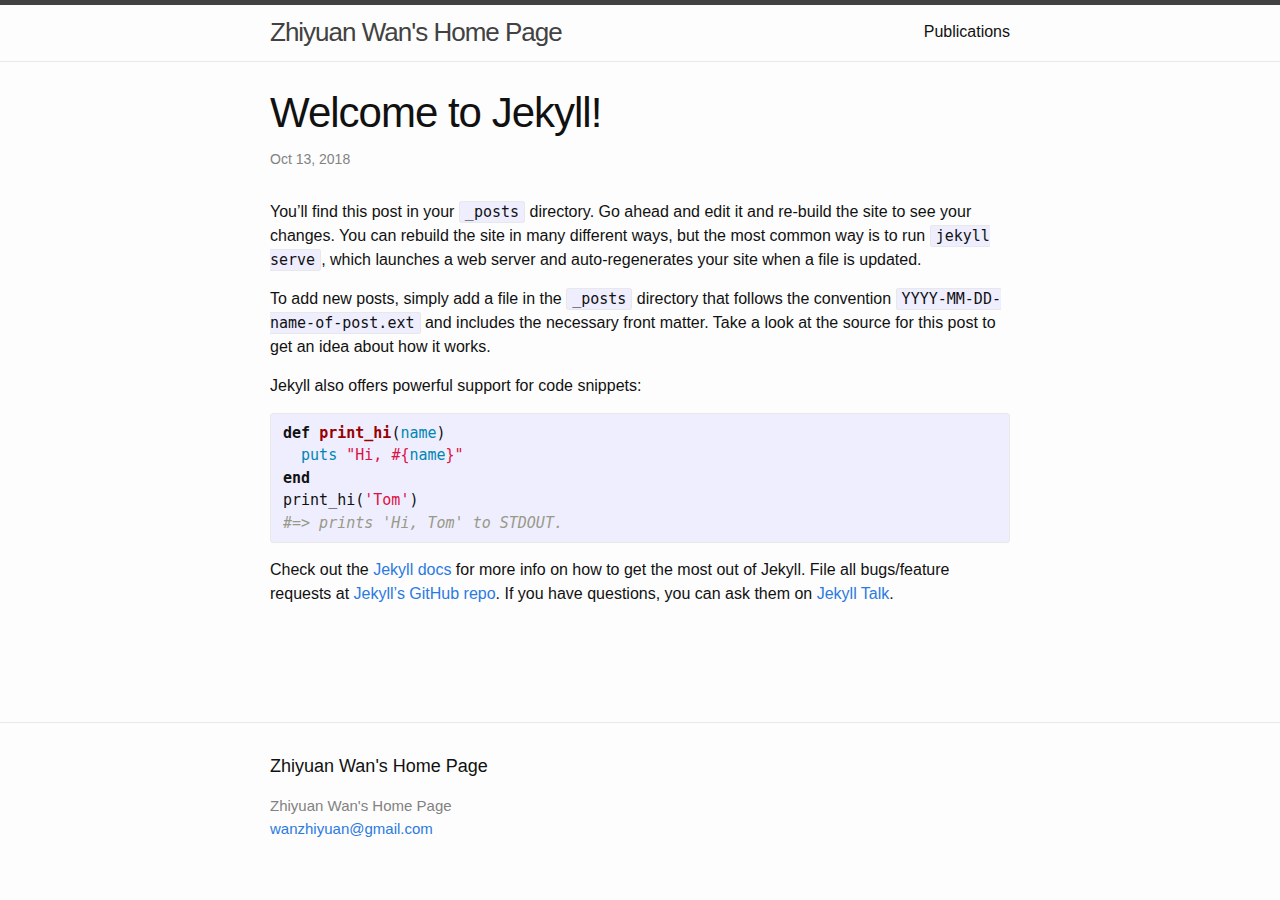
<file: jekyll/update/2018/10/13/welcome-to-jekyll.html>
<!DOCTYPE html>
<html lang="en"><head>
  <meta charset="utf-8">
  <meta http-equiv="X-UA-Compatible" content="IE=edge">
  <meta name="viewport" content="width=device-width, initial-scale=1"><!-- Begin Jekyll SEO tag v2.5.0 -->
<title>Welcome to Jekyll! | Zhiyuan Wan’s Home Page</title>
<meta name="generator" content="Jekyll v3.8.4" />
<meta property="og:title" content="Welcome to Jekyll!" />
<meta property="og:locale" content="en_US" />
<meta name="description" content="You’ll find this post in your _posts directory. Go ahead and edit it and re-build the site to see your changes. You can rebuild the site in many different ways, but the most common way is to run jekyll serve, which launches a web server and auto-regenerates your site when a file is updated." />
<meta property="og:description" content="You’ll find this post in your _posts directory. Go ahead and edit it and re-build the site to see your changes. You can rebuild the site in many different ways, but the most common way is to run jekyll serve, which launches a web server and auto-regenerates your site when a file is updated." />
<link rel="canonical" href="http://localhost:4000/jekyll/update/2018/10/13/welcome-to-jekyll.html" />
<meta property="og:url" content="http://localhost:4000/jekyll/update/2018/10/13/welcome-to-jekyll.html" />
<meta property="og:site_name" content="Zhiyuan Wan’s Home Page" />
<meta property="og:type" content="article" />
<meta property="article:published_time" content="2018-10-13T15:21:02+08:00" />
<script type="application/ld+json">
{"mainEntityOfPage":{"@type":"WebPage","@id":"http://localhost:4000/jekyll/update/2018/10/13/welcome-to-jekyll.html"},"url":"http://localhost:4000/jekyll/update/2018/10/13/welcome-to-jekyll.html","description":"You’ll find this post in your _posts directory. Go ahead and edit it and re-build the site to see your changes. You can rebuild the site in many different ways, but the most common way is to run jekyll serve, which launches a web server and auto-regenerates your site when a file is updated.","headline":"Welcome to Jekyll!","dateModified":"2018-10-13T15:21:02+08:00","datePublished":"2018-10-13T15:21:02+08:00","@type":"BlogPosting","@context":"http://schema.org"}</script>
<!-- End Jekyll SEO tag -->
<link rel="stylesheet" href="/assets/main.css"><link type="application/atom+xml" rel="alternate" href="http://localhost:4000/feed.xml" title="Zhiyuan Wan's Home Page" /></head>
<body><header class="site-header" role="banner">

  <div class="wrapper"><a class="site-title" rel="author" href="/">Zhiyuan Wan&#39;s Home Page</a><nav class="site-nav">
        <input type="checkbox" id="nav-trigger" class="nav-trigger" />
        <label for="nav-trigger">
          <span class="menu-icon">
            <svg viewBox="0 0 18 15" width="18px" height="15px">
              <path d="M18,1.484c0,0.82-0.665,1.484-1.484,1.484H1.484C0.665,2.969,0,2.304,0,1.484l0,0C0,0.665,0.665,0,1.484,0 h15.032C17.335,0,18,0.665,18,1.484L18,1.484z M18,7.516C18,8.335,17.335,9,16.516,9H1.484C0.665,9,0,8.335,0,7.516l0,0 c0-0.82,0.665-1.484,1.484-1.484h15.032C17.335,6.031,18,6.696,18,7.516L18,7.516z M18,13.516C18,14.335,17.335,15,16.516,15H1.484 C0.665,15,0,14.335,0,13.516l0,0c0-0.82,0.665-1.483,1.484-1.483h15.032C17.335,12.031,18,12.695,18,13.516L18,13.516z"/>
            </svg>
          </span>
        </label>

        <div class="trigger"><a class="page-link" href="/publications/">Publications</a></div>
      </nav></div>
</header>
<main class="page-content" aria-label="Content">
      <div class="wrapper">
        <article class="post h-entry" itemscope itemtype="http://schema.org/BlogPosting">

  <header class="post-header">
    <h1 class="post-title p-name" itemprop="name headline">Welcome to Jekyll!</h1>
    <p class="post-meta">
      <time class="dt-published" datetime="2018-10-13T15:21:02+08:00" itemprop="datePublished">Oct 13, 2018
      </time></p>
  </header>

  <div class="post-content e-content" itemprop="articleBody">
    <p>You’ll find this post in your <code class="highlighter-rouge">_posts</code> directory. Go ahead and edit it and re-build the site to see your changes. You can rebuild the site in many different ways, but the most common way is to run <code class="highlighter-rouge">jekyll serve</code>, which launches a web server and auto-regenerates your site when a file is updated.</p>

<p>To add new posts, simply add a file in the <code class="highlighter-rouge">_posts</code> directory that follows the convention <code class="highlighter-rouge">YYYY-MM-DD-name-of-post.ext</code> and includes the necessary front matter. Take a look at the source for this post to get an idea about how it works.</p>

<p>Jekyll also offers powerful support for code snippets:</p>

<figure class="highlight"><pre><code class="language-ruby" data-lang="ruby"><span class="k">def</span> <span class="nf">print_hi</span><span class="p">(</span><span class="nb">name</span><span class="p">)</span>
  <span class="nb">puts</span> <span class="s2">"Hi, </span><span class="si">#{</span><span class="nb">name</span><span class="si">}</span><span class="s2">"</span>
<span class="k">end</span>
<span class="n">print_hi</span><span class="p">(</span><span class="s1">'Tom'</span><span class="p">)</span>
<span class="c1">#=&gt; prints 'Hi, Tom' to STDOUT.</span></code></pre></figure>

<p>Check out the <a href="https://jekyllrb.com/docs/home">Jekyll docs</a> for more info on how to get the most out of Jekyll. File all bugs/feature requests at <a href="https://github.com/jekyll/jekyll">Jekyll’s GitHub repo</a>. If you have questions, you can ask them on <a href="https://talk.jekyllrb.com/">Jekyll Talk</a>.</p>


  </div><a class="u-url" href="/jekyll/update/2018/10/13/welcome-to-jekyll.html" hidden></a>
</article>

      </div>
    </main><footer class="site-footer h-card">
  <data class="u-url" href="/"></data>

  <div class="wrapper">

    <h2 class="footer-heading">Zhiyuan Wan&#39;s Home Page</h2>

    <div class="footer-col-wrapper">
      <div class="footer-col footer-col-1">
        <ul class="contact-list">
          <li class="p-name">Zhiyuan Wan&#39;s Home Page</li><li><a class="u-email" href="mailto:wanzhiyuan@gmail.com">wanzhiyuan@gmail.com</a></li></ul>
      </div>

      <div class="footer-col footer-col-2"><ul class="social-media-list"></ul>
</div>

      <div class="footer-col footer-col-3">
        <p></p>
      </div>
    </div>

  </div>

</footer>
</body>

</html>
</file>
<file: assets/main.css>
/**
 * Reset some basic elements
 */
body, h1, h2, h3, h4, h5, h6,
p, blockquote, pre, hr,
dl, dd, ol, ul, figure {
  margin: 0;
  padding: 0; }

/**
 * Basic styling
 */
body {
  font: 400 16px/1.5 -apple-system, BlinkMacSystemFont, "Segoe UI", Roboto, Helvetica, Arial, sans-serif, "Apple Color Emoji", "Segoe UI Emoji", "Segoe UI Symbol";
  color: #111;
  background-color: #fdfdfd;
  -webkit-text-size-adjust: 100%;
  -webkit-font-feature-settings: "kern" 1;
  -moz-font-feature-settings: "kern" 1;
  -o-font-feature-settings: "kern" 1;
  font-feature-settings: "kern" 1;
  font-kerning: normal;
  display: flex;
  min-height: 100vh;
  flex-direction: column; }

/**
 * Set `margin-bottom` to maintain vertical rhythm
 */
h1, h2, h3, h4, h5, h6,
p, blockquote, pre,
ul, ol, dl, figure,
.highlight {
  margin-bottom: 15px; }

/**
 * `main` element
 */
main {
  display: block;
  /* Default value of `display` of `main` element is 'inline' in IE 11. */ }

/**
 * Images
 */
img {
  max-width: 100%;
  vertical-align: middle; }

/**
 * Figures
 */
figure > img {
  display: block; }

figcaption {
  font-size: 14px; }

/**
 * Lists
 */
ul, ol {
  margin-left: 30px; }

li > ul,
li > ol {
  margin-bottom: 0; }

/**
 * Headings
 */
h1, h2, h3, h4, h5, h6 {
  font-weight: 400; }

/**
 * Links
 */
a {
  color: #2a7ae2;
  text-decoration: none; }
  a:visited {
    color: #1756a9; }
  a:hover {
    color: #111;
    text-decoration: underline; }
  .social-media-list a:hover {
    text-decoration: none; }
    .social-media-list a:hover .username {
      text-decoration: underline; }

/**
 * Blockquotes
 */
blockquote {
  color: #828282;
  border-left: 4px solid #e8e8e8;
  padding-left: 15px;
  font-size: 18px;
  letter-spacing: -1px;
  font-style: italic; }
  blockquote > :last-child {
    margin-bottom: 0; }

/**
 * Code formatting
 */
pre,
code {
  font-size: 15px;
  border: 1px solid #e8e8e8;
  border-radius: 3px;
  background-color: #eef; }

code {
  padding: 1px 5px; }

pre {
  padding: 8px 12px;
  overflow-x: auto; }
  pre > code {
    border: 0;
    padding-right: 0;
    padding-left: 0; }

/**
 * Wrapper
 */
.wrapper {
  max-width: -webkit-calc(800px - (30px * 2));
  max-width: calc(800px - (30px * 2));
  margin-right: auto;
  margin-left: auto;
  padding-right: 30px;
  padding-left: 30px; }
  @media screen and (max-width: 800px) {
    .wrapper {
      max-width: -webkit-calc(800px - (30px));
      max-width: calc(800px - (30px));
      padding-right: 15px;
      padding-left: 15px; } }

/**
 * Clearfix
 */
.wrapper:after, .footer-col-wrapper:after {
  content: "";
  display: table;
  clear: both; }

/**
 * Icons
 */
.svg-icon {
  width: 16px;
  height: 16px;
  display: inline-block;
  fill: #828282;
  padding-right: 5px;
  vertical-align: text-top; }

.social-media-list li + li {
  padding-top: 5px; }

/**
 * Tables
 */
table {
  margin-bottom: 30px;
  width: 100%;
  text-align: left;
  color: #3f3f3f;
  border-collapse: collapse;
  border: 1px solid #e8e8e8; }
  table tr:nth-child(even) {
    background-color: #f7f7f7; }
  table th, table td {
    padding: 10px 15px; }
  table th {
    background-color: #f0f0f0;
    border: 1px solid #dedede;
    border-bottom-color: #c9c9c9; }
  table td {
    border: 1px solid #e8e8e8; }

/**
 * Site header
 */
.site-header {
  border-top: 5px solid #424242;
  border-bottom: 1px solid #e8e8e8;
  min-height: 55.95px;
  position: relative; }

.site-title {
  font-size: 26px;
  font-weight: 300;
  line-height: 54px;
  letter-spacing: -1px;
  margin-bottom: 0;
  float: left; }
  .site-title, .site-title:visited {
    color: #424242; }

.site-nav {
  float: right;
  line-height: 54px; }
  .site-nav .nav-trigger {
    display: none; }
  .site-nav .menu-icon {
    display: none; }
  .site-nav .page-link {
    color: #111;
    line-height: 1.5; }
    .site-nav .page-link:not(:last-child) {
      margin-right: 20px; }
  @media screen and (max-width: 600px) {
    .site-nav {
      position: absolute;
      top: 9px;
      right: 15px;
      background-color: #fdfdfd;
      border: 1px solid #e8e8e8;
      border-radius: 5px;
      text-align: right; }
      .site-nav label[for="nav-trigger"] {
        display: block;
        float: right;
        width: 36px;
        height: 36px;
        z-index: 2;
        cursor: pointer; }
      .site-nav .menu-icon {
        display: block;
        float: right;
        width: 36px;
        height: 26px;
        line-height: 0;
        padding-top: 10px;
        text-align: center; }
        .site-nav .menu-icon > svg {
          fill: #424242; }
      .site-nav input ~ .trigger {
        clear: both;
        display: none; }
      .site-nav input:checked ~ .trigger {
        display: block;
        padding-bottom: 5px; }
      .site-nav .page-link {
        display: block;
        padding: 5px 10px;
        margin-left: 20px; }
        .site-nav .page-link:not(:last-child) {
          margin-right: 0; } }

/**
 * Site footer
 */
.site-footer {
  border-top: 1px solid #e8e8e8;
  padding: 30px 0; }

.footer-heading {
  font-size: 18px;
  margin-bottom: 15px; }

.contact-list,
.social-media-list {
  list-style: none;
  margin-left: 0; }

.footer-col-wrapper {
  font-size: 15px;
  color: #828282;
  margin-left: -15px; }

.footer-col {
  float: left;
  margin-bottom: 15px;
  padding-left: 15px; }

.footer-col-1 {
  width: -webkit-calc(35% - (30px / 2));
  width: calc(35% - (30px / 2)); }

.footer-col-2 {
  width: -webkit-calc(20% - (30px / 2));
  width: calc(20% - (30px / 2)); }

.footer-col-3 {
  width: -webkit-calc(45% - (30px / 2));
  width: calc(45% - (30px / 2)); }

@media screen and (max-width: 800px) {
  .footer-col-1,
  .footer-col-2 {
    width: -webkit-calc(50% - (30px / 2));
    width: calc(50% - (30px / 2)); }

  .footer-col-3 {
    width: -webkit-calc(100% - (30px / 2));
    width: calc(100% - (30px / 2)); } }
@media screen and (max-width: 600px) {
  .footer-col {
    float: none;
    width: -webkit-calc(100% - (30px / 2));
    width: calc(100% - (30px / 2)); } }
/**
 * Page content
 */
.page-content {
  padding: 30px 0;
  flex: 1; }

.page-heading {
  font-size: 32px; }

.post-list-heading {
  font-size: 28px; }

.post-list {
  margin-left: 0;
  list-style: none; }
  .post-list > li {
    margin-bottom: 30px; }

.post-meta {
  font-size: 14px;
  color: #828282; }

.post-link {
  display: block;
  font-size: 24px; }

/**
 * Posts
 */
.post-header {
  margin-bottom: 30px; }

.post-title {
  font-size: 42px;
  letter-spacing: -1px;
  line-height: 1; }
  @media screen and (max-width: 800px) {
    .post-title {
      font-size: 36px; } }

.post-content {
  margin-bottom: 30px; }
  .post-content h2 {
    font-size: 32px; }
    @media screen and (max-width: 800px) {
      .post-content h2 {
        font-size: 28px; } }
  .post-content h3 {
    font-size: 26px; }
    @media screen and (max-width: 800px) {
      .post-content h3 {
        font-size: 22px; } }
  .post-content h4 {
    font-size: 20px; }
    @media screen and (max-width: 800px) {
      .post-content h4 {
        font-size: 18px; } }

/**
 * Syntax highlighting styles
 */
.highlight {
  background: #fff; }
  .highlighter-rouge .highlight {
    background: #eef; }
  .highlight .c {
    color: #998;
    font-style: italic; }
  .highlight .err {
    color: #a61717;
    background-color: #e3d2d2; }
  .highlight .k {
    font-weight: bold; }
  .highlight .o {
    font-weight: bold; }
  .highlight .cm {
    color: #998;
    font-style: italic; }
  .highlight .cp {
    color: #999;
    font-weight: bold; }
  .highlight .c1 {
    color: #998;
    font-style: italic; }
  .highlight .cs {
    color: #999;
    font-weight: bold;
    font-style: italic; }
  .highlight .gd {
    color: #000;
    background-color: #fdd; }
  .highlight .gd .x {
    color: #000;
    background-color: #faa; }
  .highlight .ge {
    font-style: italic; }
  .highlight .gr {
    color: #a00; }
  .highlight .gh {
    color: #999; }
  .highlight .gi {
    color: #000;
    background-color: #dfd; }
  .highlight .gi .x {
    color: #000;
    background-color: #afa; }
  .highlight .go {
    color: #888; }
  .highlight .gp {
    color: #555; }
  .highlight .gs {
    font-weight: bold; }
  .highlight .gu {
    color: #aaa; }
  .highlight .gt {
    color: #a00; }
  .highlight .kc {
    font-weight: bold; }
  .highlight .kd {
    font-weight: bold; }
  .highlight .kp {
    font-weight: bold; }
  .highlight .kr {
    font-weight: bold; }
  .highlight .kt {
    color: #458;
    font-weight: bold; }
  .highlight .m {
    color: #099; }
  .highlight .s {
    color: #d14; }
  .highlight .na {
    color: #008080; }
  .highlight .nb {
    color: #0086B3; }
  .highlight .nc {
    color: #458;
    font-weight: bold; }
  .highlight .no {
    color: #008080; }
  .highlight .ni {
    color: #800080; }
  .highlight .ne {
    color: #900;
    font-weight: bold; }
  .highlight .nf {
    color: #900;
    font-weight: bold; }
  .highlight .nn {
    color: #555; }
  .highlight .nt {
    color: #000080; }
  .highlight .nv {
    color: #008080; }
  .highlight .ow {
    font-weight: bold; }
  .highlight .w {
    color: #bbb; }
  .highlight .mf {
    color: #099; }
  .highlight .mh {
    color: #099; }
  .highlight .mi {
    color: #099; }
  .highlight .mo {
    color: #099; }
  .highlight .sb {
    color: #d14; }
  .highlight .sc {
    color: #d14; }
  .highlight .sd {
    color: #d14; }
  .highlight .s2 {
    color: #d14; }
  .highlight .se {
    color: #d14; }
  .highlight .sh {
    color: #d14; }
  .highlight .si {
    color: #d14; }
  .highlight .sx {
    color: #d14; }
  .highlight .sr {
    color: #009926; }
  .highlight .s1 {
    color: #d14; }
  .highlight .ss {
    color: #990073; }
  .highlight .bp {
    color: #999; }
  .highlight .vc {
    color: #008080; }
  .highlight .vg {
    color: #008080; }
  .highlight .vi {
    color: #008080; }
  .highlight .il {
    color: #099; }

.profile {
  overflow: hidden;
  perspective: 1px;
  vertical-align: middle;
  width: 140px;
  border-radius: 50%; }

.pull-right {
  float: right; }

.award {
  background-color: green;
  opacity: 0.6;
  color: white;
  line-height: 18px;
  text-align-last: center;
  font-family: Arial, Helvetica, sans-serif;
  padding-right: 5px;
  padding-left: 5px;
  padding-top: 2px;
  padding-bottom: 2px;
  font-weight: bold;
  font-size: 14px; }
</file>
